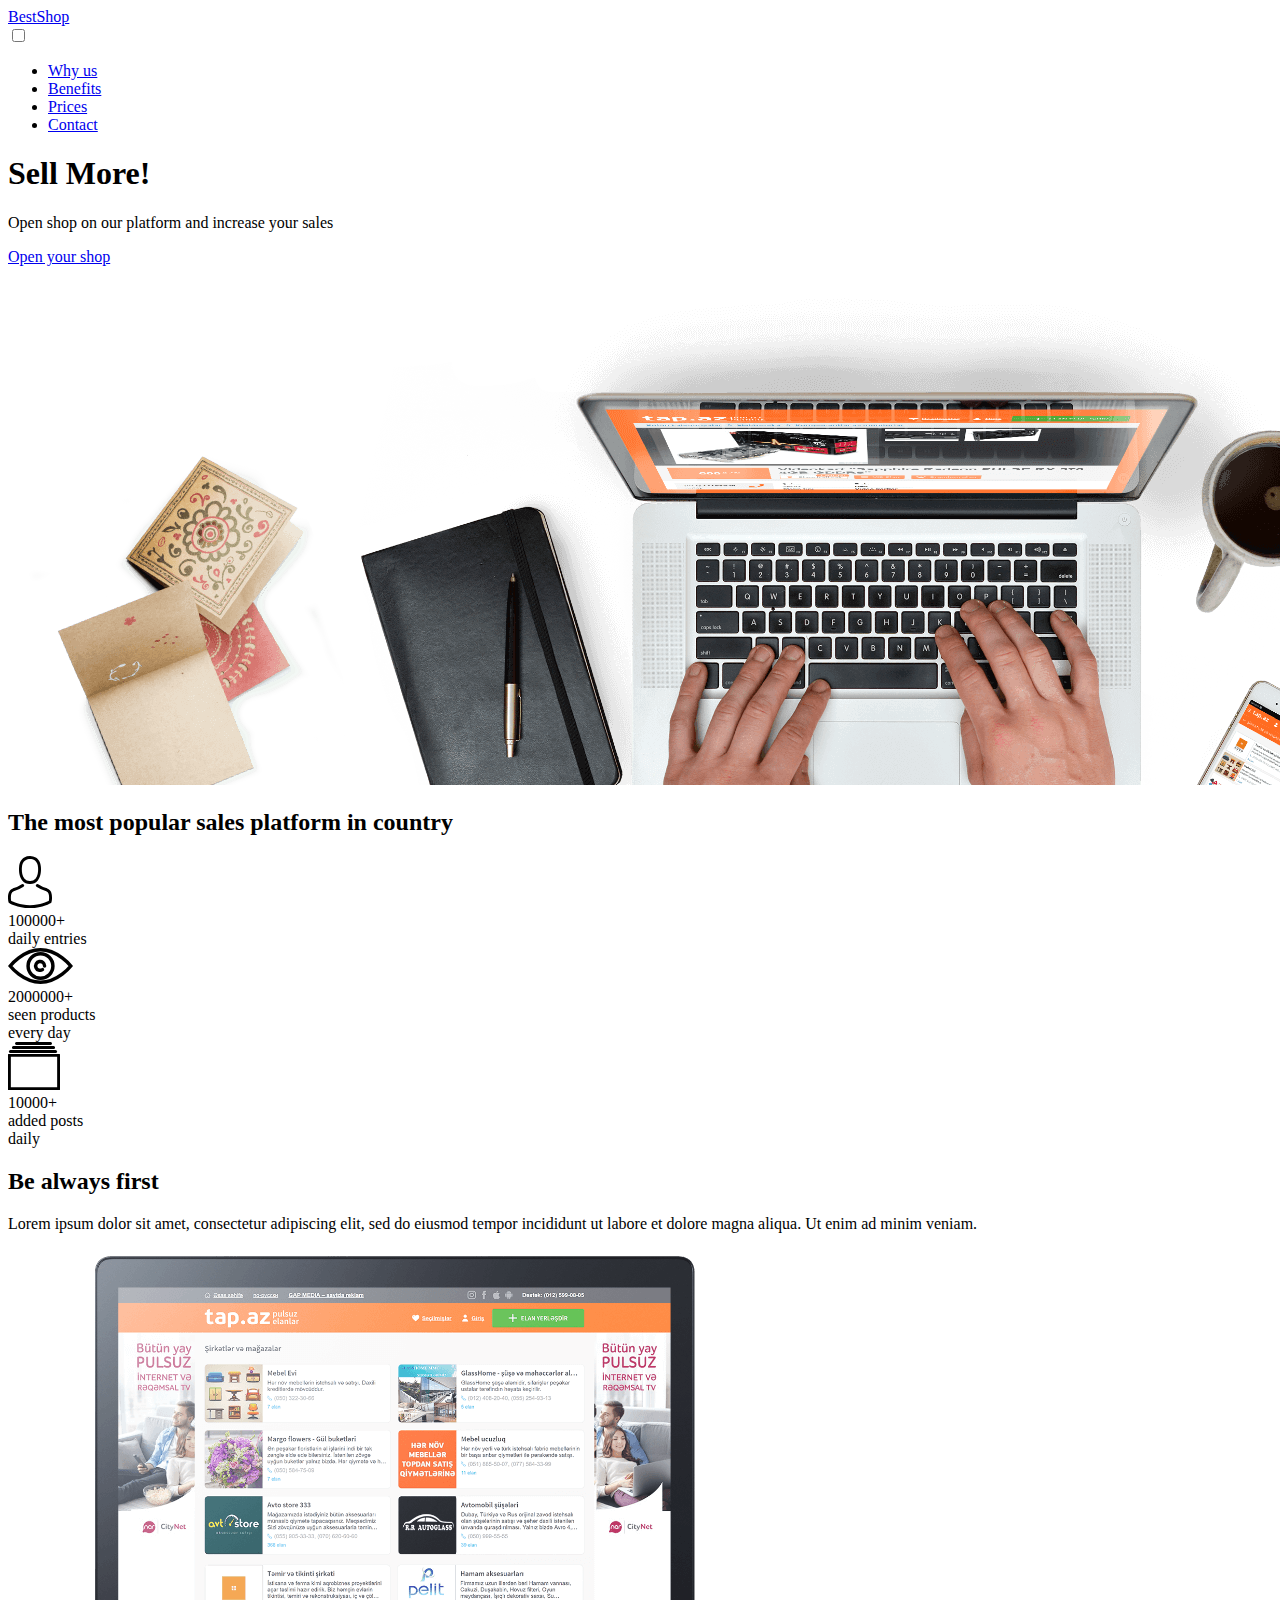
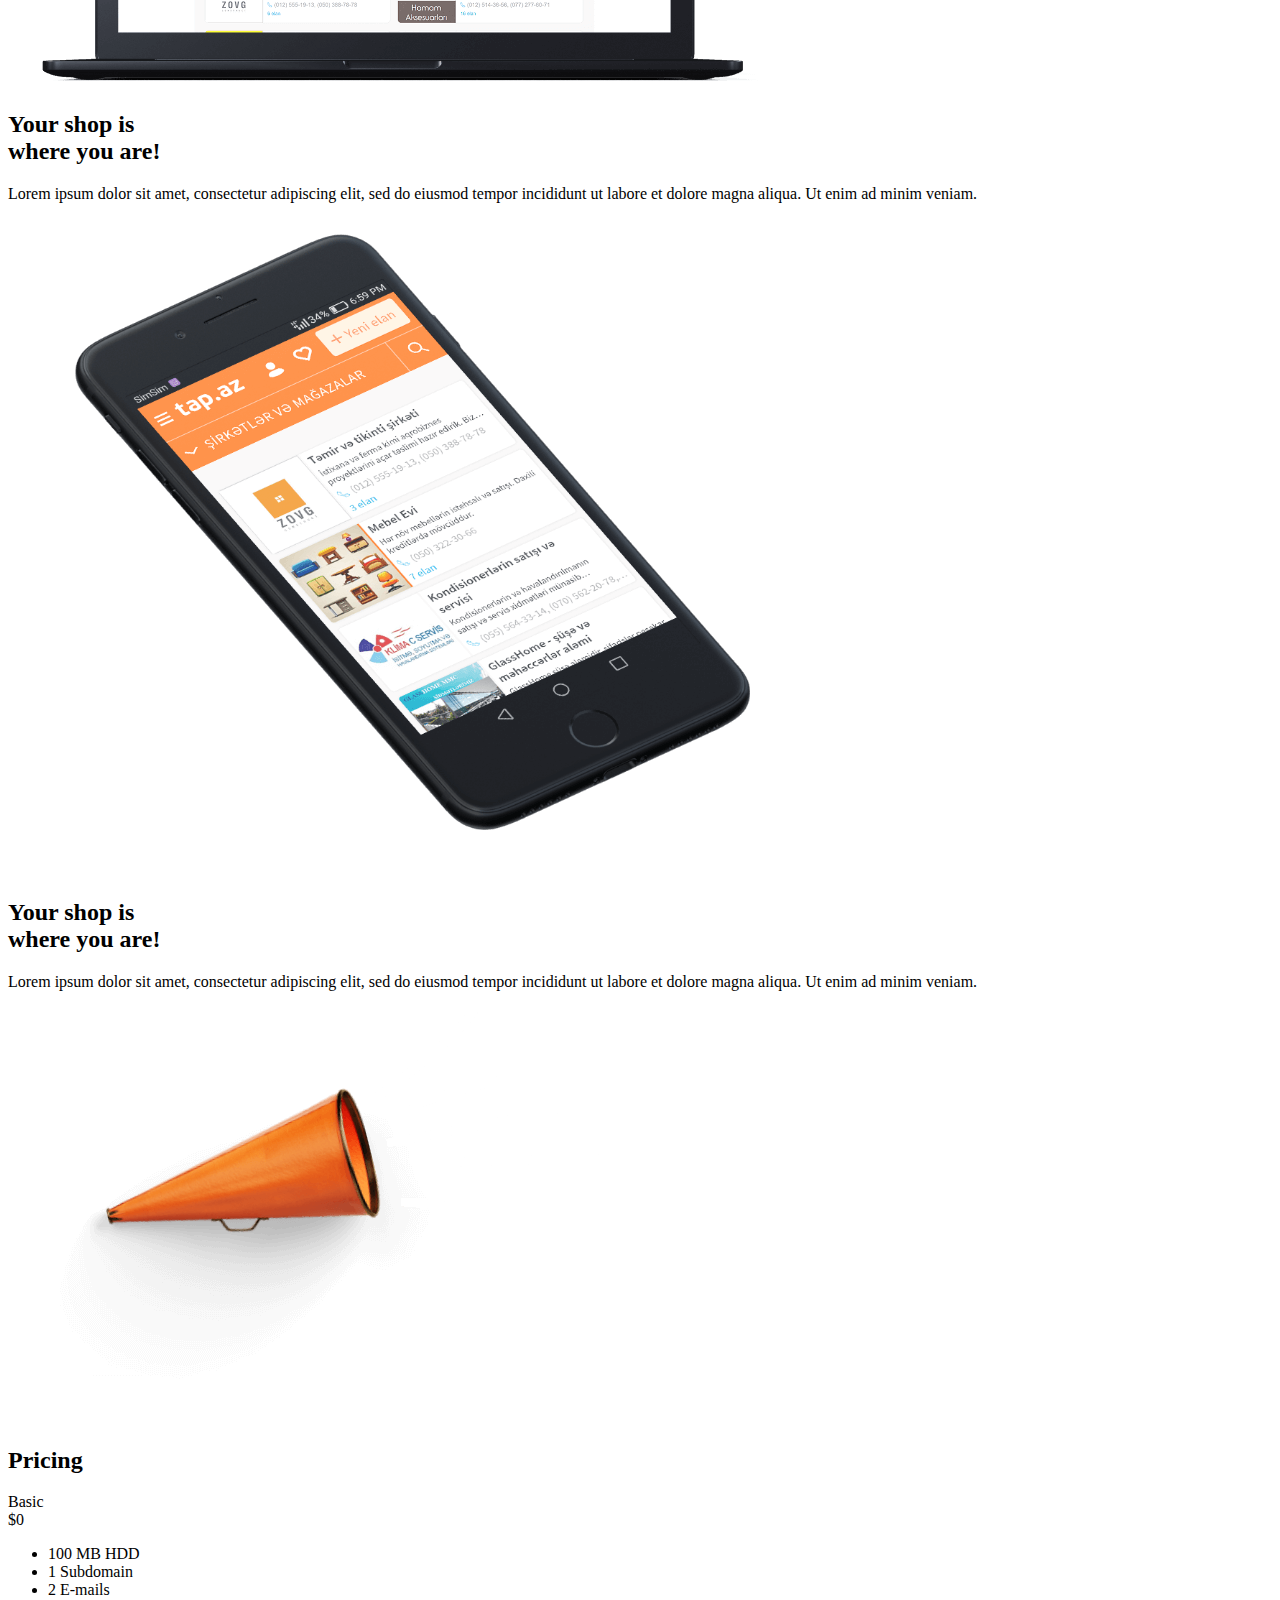
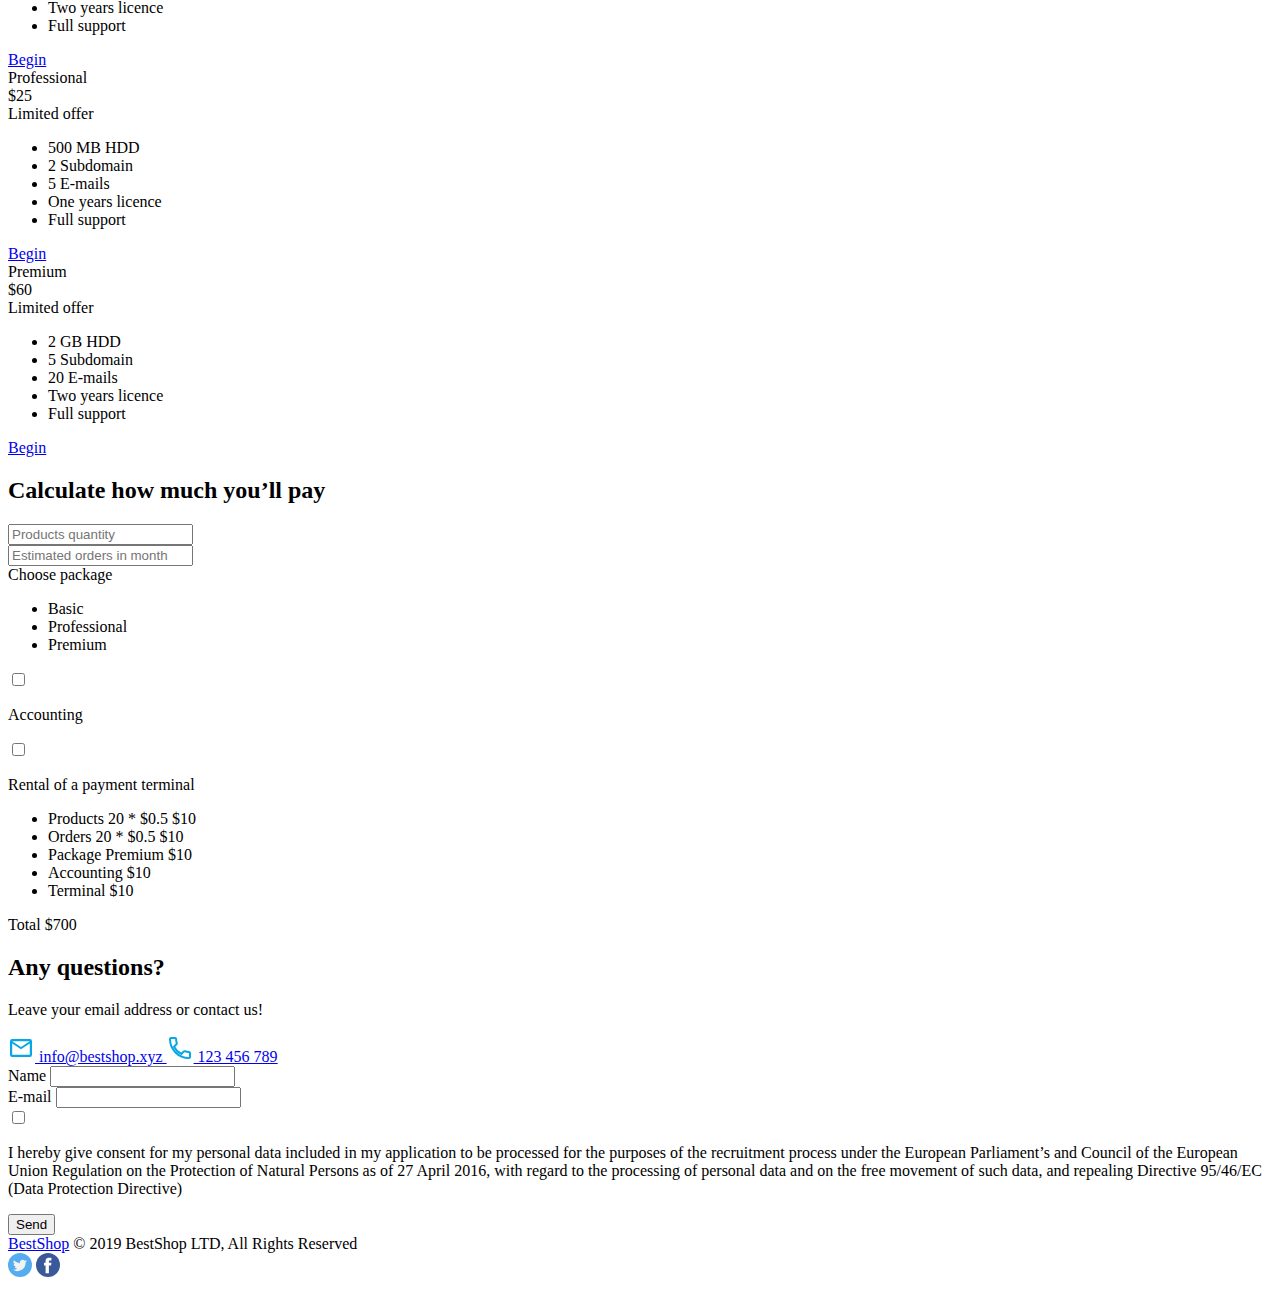
<file: 09_Dzien_5_Gotowy_Warsztat/index.html>
<!doctype html>
<html lang="en">
<head>
  <meta charset="UTF-8">
  <meta name="viewport"
        content="width=device-width, user-scalable=no, initial-scale=1.0, maximum-scale=1.0, minimum-scale=1.0">
  <meta http-equiv="X-UA-Compatible" content="ie=edge">
  <title>BestShop</title>

  <link href="https://fonts.googleapis.com/css?family=Open+Sans:300,400,700|Raleway:300,400,700,800&display=swap&subset=latin-ext"
        rel="stylesheet"/>
  <link rel="stylesheet" href="scss/main.scss">
</head>
<body>

<header class="header">
  <div class="header__container container">
    <a href="#" class="logo">BestShop</a>
    <nav>
      <input type="checkbox" class="menu__btn" id="menu__btn">
      <label for="menu__btn" class="menu__toggle">
        <span></span>
        <span></span>
        <span></span>
      </label>
      <ul class="header__nav">
        <li class="nav__element"><a href="#why-us" class="nav__link">Why us</a></li>
        <li class="nav__element"><a href="#benefits" class="nav__link">Benefits</a></li>
        <li class="nav__element"><a href="#prices" class="nav__link">Prices</a></li>
        <li class="nav__element"><a href="#contact" class="nav__link">Contact</a></li>
      </ul>
    </nav>
  </div>
</header>


<main>
  <section class="opening">
    <div class="opening__content">
      <h1 class="opening__header">Sell More!</h1>
      <p class="opening__heading">Open shop on our platform and increase your sales</p>
      <a href="#" class="btn btn--primary btn--large">Open your shop</a>
    </div>
    <img src="assets/Background.png" alt="" class="opening__image">
  </section>


  <section class="statistics">
    <div class="container">
      <h2 class="statistics__title">The most popular sales platform in country</h2>

      <div class="statistics__container">
        <div class="statistics__single">
          <div class="statistics__circle">
            <img src="assets/Person.svg" alt="person" class="statistics__img"/>
          </div>
          <div class="statistics__number">100000+</div>
          <div class="statistics__description">daily entries</div>
        </div>

        <div class="statistics__single">
          <div class="statistics__circle">
            <img src="assets/Eye.svg" alt="person" class="statistics__img"/>
          </div>
          <div class="statistics__number">2000000+</div>
          <div class="statistics__description">seen products<br>every day</div>
        </div>

        <div class="statistics__single">
          <div class="statistics__circle">
            <img src="assets/Catalog.svg" alt="person" class="statistics__img"/>
          </div>
          <div class="statistics__number">10000+</div>
          <div class="statistics__description">added posts<br>daily</div>
        </div>
      </div>
    </div>
  </section>


  <section class="benefits">
    <div class="benefits__container container">

      <div class="benefits__single benefits__single--notebook">
        <div class="benefits__text">
          <h2 class="benefits__title">Be always first</h2>
          <p class="benefits__description">
            Lorem ipsum dolor sit amet, consectetur adipiscing elit, sed do
            eiusmod tempor incididunt ut labore et dolore magna aliqua. Ut
            enim ad minim veniam.
          </p>
        </div>
        <div class="benefits__image">
          <img src="assets/Macbook.png" alt="macbook"/>
        </div>
      </div>

      <div class="benefits__single benefits__single--phone">
        <div class="benefits__text">
          <h2 class="benefits__title">Your shop is<br>where you are!</h2>
          <p class="benefits__description">
            Lorem ipsum dolor sit amet, consectetur adipiscing elit, sed do
            eiusmod tempor incididunt ut labore et dolore magna aliqua. Ut
            enim ad minim veniam.
          </p>
        </div>
        <div class="benefits__image">
          <img src="assets/iPhone.png" alt="iPhone"/>
        </div>
      </div>

      <div class="benefits__double">
        <div class="benefits__single benefits__single--solo">
          <div class="benefits__text">
            <h2 class="benefits__title">Your shop is<br>where you are!</h2>
            <p class="benefits__description">
              Lorem ipsum dolor sit amet, consectetur adipiscing elit, sed do
              eiusmod tempor incididunt ut labore et dolore magna aliqua. Ut
              enim ad minim veniam.
            </p>
          </div>
        </div>

        <div class="benefits__single benefits__single--image">
          <img src="assets/Trumpet.png" alt="Trumpet"/>
        </div>
      </div>

    </div>
  </section>


  <section class="pricing container" id="prices">
    <h2>Pricing</h2>
    <div class="pricing__boxes">

      <div class="pricing__box pricing__box--basic">
        <div class="pricing__details">
          <div class="pricing__type">Basic</div>
          <div class="pricing__price">$0</div>
        </div>
        <ul class="pricing__items">
          <li class="pricing__item">100 MB HDD</li>
          <li class="pricing__item">1 Subdomain</li>
          <li class="pricing__item">2 E-mails</li>
          <li class="pricing__item pricing__item--not">Two years licence</li>
          <li class="pricing__item pricing__item--not">Full support</li>
        </ul>
        <a href="#" class="btn">Begin</a>
      </div>

      <div class="pricing__box pricing__box--professional">
        <div class="pricing__details">
          <div class="pricing__type">Professional</div>
          <div class="pricing__price">$25</div>
          <div class="pricing__limited">Limited offer</div>
        </div>
        <ul class="pricing__items">
          <li class="pricing__item">500 MB HDD</li>
          <li class="pricing__item">2 Subdomain</li>
          <li class="pricing__item">5 E-mails</li>
          <li class="pricing__item">One years licence</li>
          <li class="pricing__item pricing__item--not">Full support</li>
        </ul>
        <a href="#" class="btn btn--primary">Begin</a>
      </div>

      <div class="pricing__box pricing__box--premium">
        <div class="pricing__details">
          <div class="pricing__type">Premium</div>
          <div class="pricing__price">$60</div>
          <div class="pricing__limited">Limited offer</div>
        </div>
        <ul class="pricing__items">
          <li class="pricing__item">2 GB HDD</li>
          <li class="pricing__item">5 Subdomain</li>
          <li class="pricing__item">20 E-mails</li>
          <li class="pricing__item">Two years licence</li>
          <li class="pricing__item">Full support</li>
        </ul>
        <a href="#" class="btn">Begin</a>
      </div>
    </div>
  </section>


  <section class="calc">
    <h2>Calculate how much you’ll pay</h2>

    <div class="calc__columns">
      <form class="calc__form">
        <div class="calc__input">
          <input type="number" class="form__input" id="products" min="1" step="1" placeholder="Products quantity"/>
        </div>
        <div class="calc__input">
          <input type="number" class="form__input" id="orders" min="1" step="1" placeholder="Estimated orders in month"/>
        </div>
        <div class="calc__select" id="package" data-value="">
          <div class="select__input">
            Choose package
          </div>

          <ul class="select__dropdown">
            <li data-value="basic">Basic</li>
            <li data-value="professional">Professional</li>
            <li data-value="premium">Premium</li>
          </ul>
        </div>
        <label class="form__checkbox">
          <input type="checkbox" id="accounting"/>
          <span class="checkbox"></span>
          <p class="consent__text">Accounting</p>
        </label>
        <label class="form__checkbox">
          <input type="checkbox" id="terminal"/>
          <span class="checkbox"></span>
          <p class="consent__text">Rental of a payment terminal</p>
        </label>
      </form>

      <div class="calc__summary">
        <ul>
          <li class="list__item" data-id="products">
            <span class="item__type">Products</span>
            <span class="item__calc">20 * $0.5</span>
            <span class="item__price">$10</span>
          </li>
          <li class="list__item" data-id="orders">
            <span class="item__type">Orders</span>
            <span class="item__calc">20 * $0.5</span>
            <span class="item__price">$10</span>
          </li>
          <li class="list__item" data-id="package">
            <span class="item__type">Package</span>
            <span class="item__calc">Premium</span>
            <span class="item__price">$10</span>
          </li>
          <li class="list__item" data-id="accounting">
            <span class="item__type">Accounting</span>
            <span class="item__price">$10</span>
          </li>
          <li class="list__item" data-id="terminal">
            <span class="item__type">Terminal</span>
            <span class="item__price">$10</span>
          </li>
        </ul>
        <div class="summary__total" id="total-price">
          <span>Total</span>
          <span class="total__price">$700</span>
        </div>
      </div>
    </div>
  </section>


  <section class="contact container" id="contact">

    <div class="contact__column">
      <h2 class="contact__title">Any questions?</h2>
      <p class="contact__instruction">
        Leave your email address or contact us!
      </p>
      <div class="contact__details">
        <a href="mailto:info@bestshop.xyz" class="details__item">
          <img src="assets/Mail%20Icon.svg" alt="mail"/>
          info@bestshop.xyz
        </a>

        <a href="tel:123456789" class="details__item">
          <img src="assets/Phone%20Icon.svg" alt="phone"/>
          123 456 789
        </a>
      </div>
    </div>

    <div class="contact__column">
      <form class="form">
        <div class="form__field">
          <label class="form__label" for="name">Name</label>
          <input type="text" class="form__input name" id="name"/>
        </div>

        <div class="form__field">
          <label class="form__label" for="email">E-mail</label>
          <input type="email" class="form__input email" id="email"/>
        </div>

        <div class="form__consent">
          <label class="form__checkbox">
            <input type="checkbox"/>
            <span class="checkbox"></span>
            <p class="consent__text">
              I hereby give consent for my personal data included in my
              application to be processed for the purposes of the recruitment
              process under the European Parliament’s and Council of the
              European Union Regulation on the Protection of Natural Persons as
              of 27 April 2016, with regard to the processing of personal data
              and on the free movement of such data, and repealing Directive
              95/46/EC (Data Protection Directive)
            </p>
          </label>
        </div>
        <button type="submit" class="btn btn--primary">Send</button>
      </form>
    </div>
  </section>
</main>


<footer class="footer">
  <div class="footer__container container">
    <div class="footer__info">
      <a href="#" class="logo">BestShop</a>
      <span class="footer__copy">© 2019 BestShop LTD, All Rights Reserved</span>
    </div>
    <div class="footer__icons">
      <a href="#"><img src="assets/Twitter.svg" alt="twitter"/></a>
      <a href="#"><img src="assets/Facebook.svg" alt="facebook"/></a>
    </div>
  </div>
</footer>

<script src="js/app.js"></script>
</body>
</html>
</file>
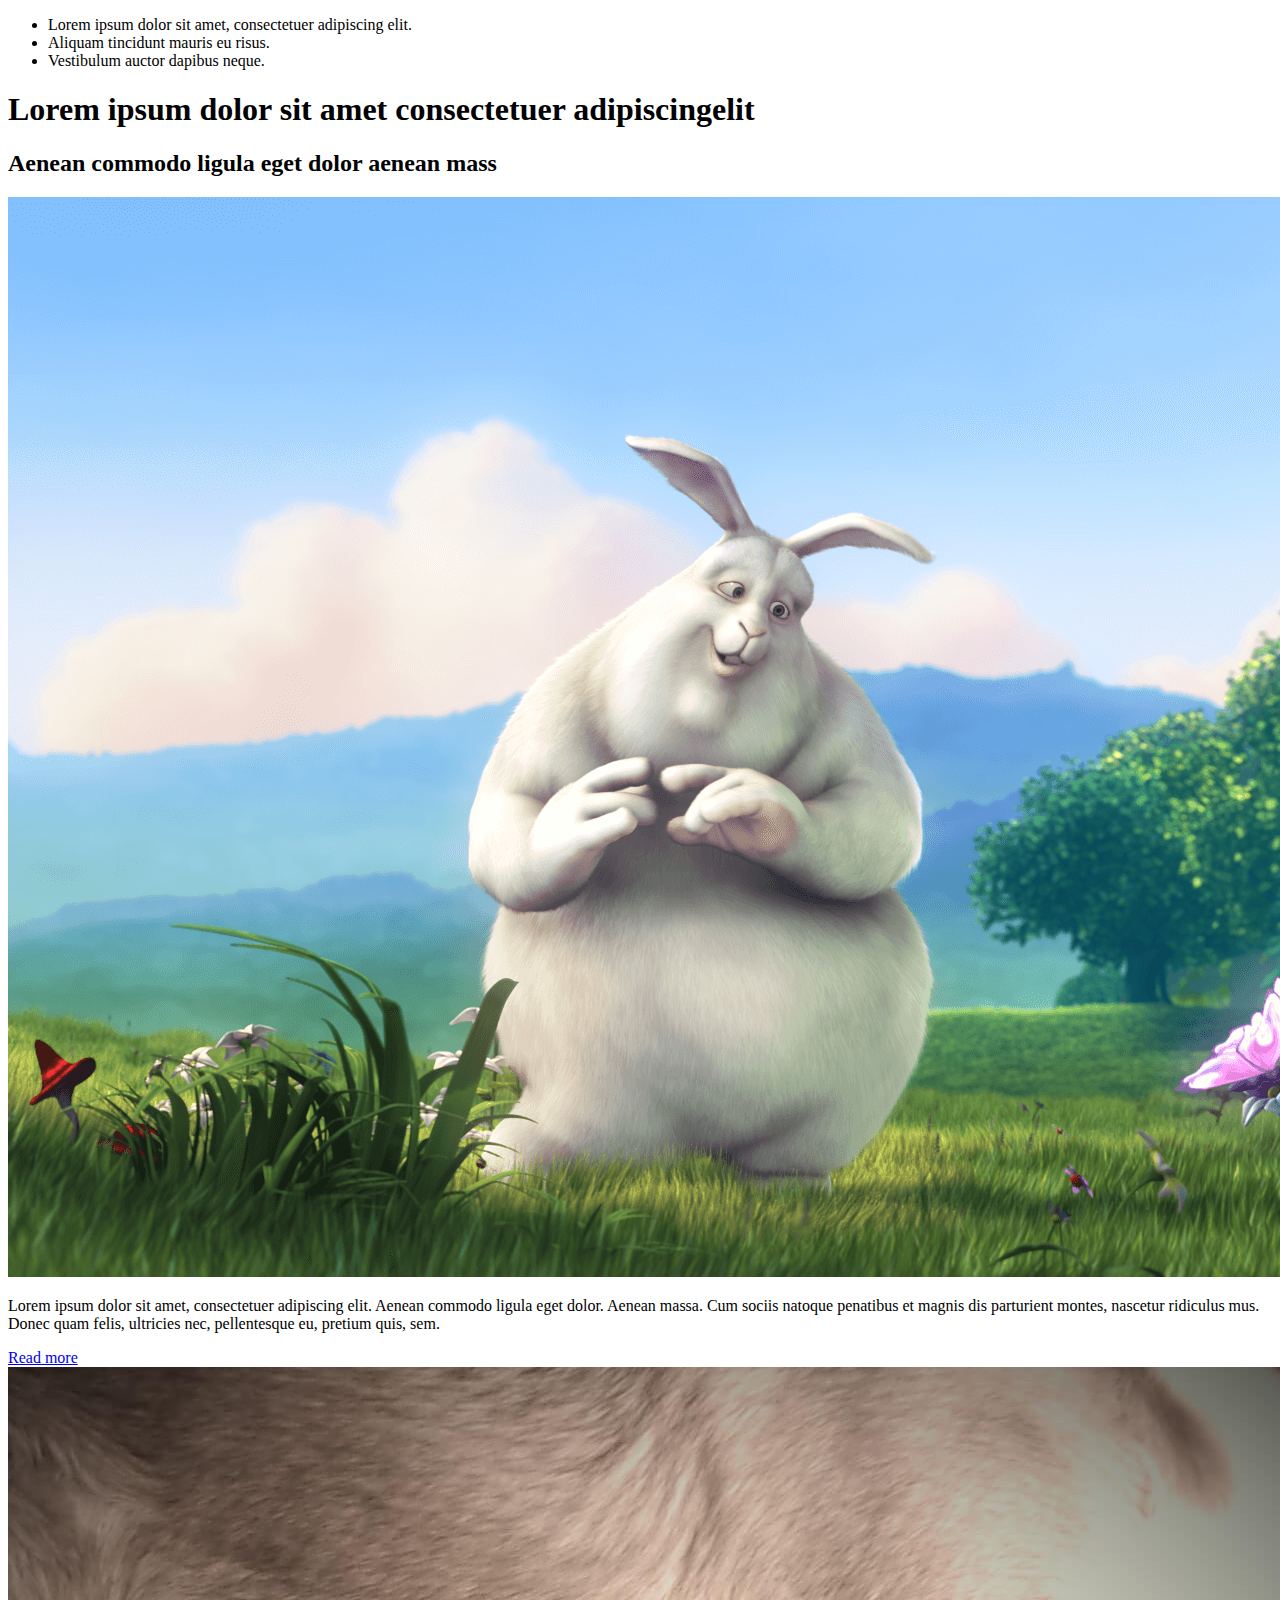
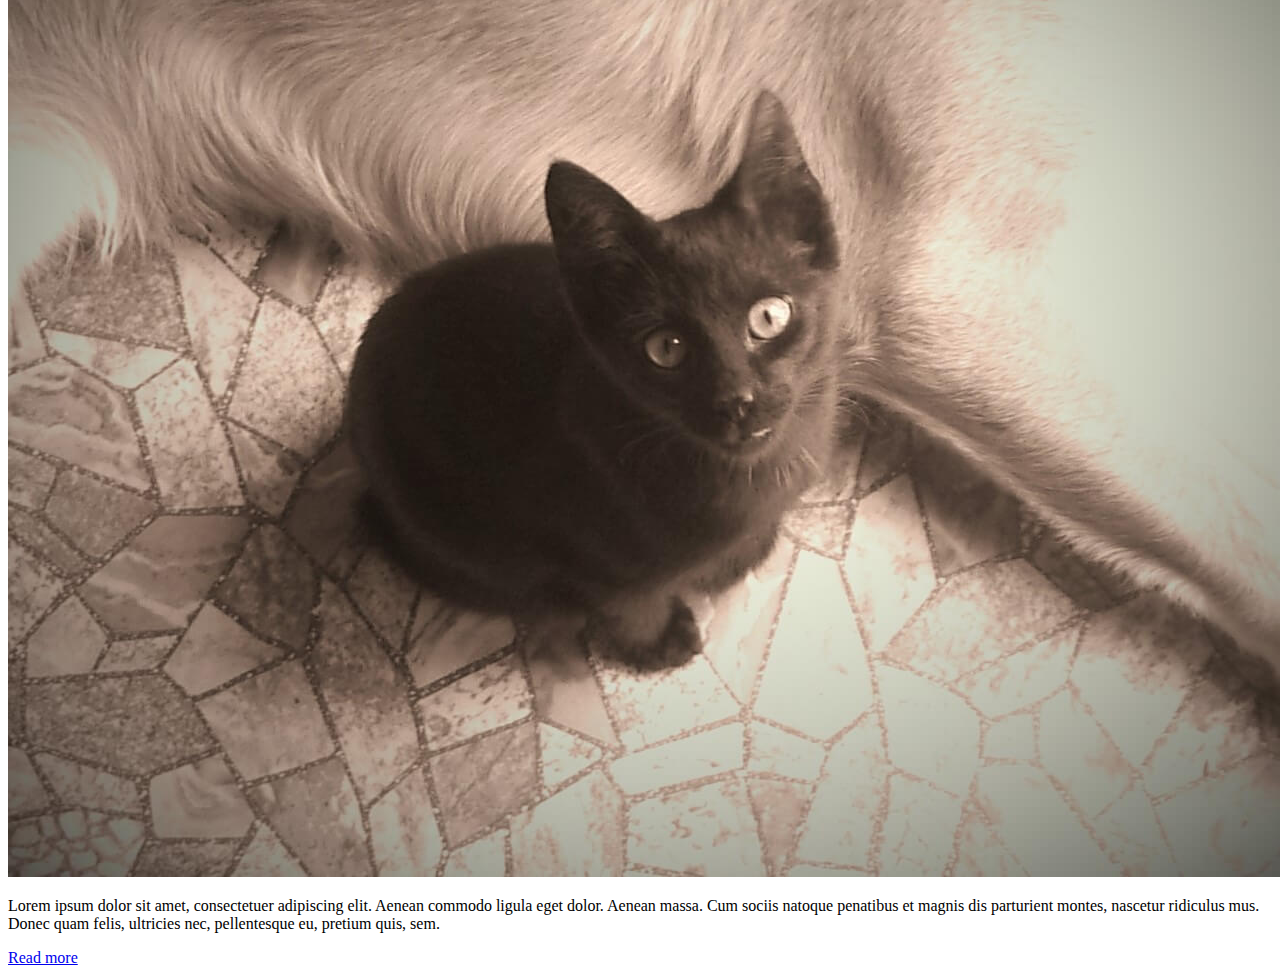
<file: 04_Dzien_2_-_Praca_domowa/02_Zadanie_2/index.html>
<!DOCTYPE html>
<html lang="pl">
<head>
  <meta charset="UTF-8">
  <meta name="viewport" content="width=device-width, initial-scale=1.0">
  <meta http-equiv="X-UA-Compatible" content="ie=edge">
  <title>JavaScript - Praca domowa</title>
  <script src="https://fer-api.coderslab.pl/bootstrap/js/index.js"></script>
  <script>new CL({
    title: "JavaScript - Praca domowa",
    path: ["Dzień 2", "Zadanie 2"],
    resultInConsole: true
  });</script>
</head>
<body>

<main class="container" id="main-container">
  <header class="main-header border">
    <ul id="menu" class="list-group list-group-flush">
      <li data-info="lorem" class="list-group-item">Lorem ipsum dolor sit amet, consectetuer adipiscing elit.</li>
      <li data-info="mauris" class="list-group-item">Aliquam tincidunt mauris eu risus.</li>
      <li data-info="neque" class="list-group-item">Vestibulum auctor dapibus neque.</li>
    </ul>
  </header>


  <section class="mt-3">
    <h1>
      Lorem ipsum dolor sit amet consectetuer adipiscingelit
    </h1>
    <h2>
      Aenean commodo ligula eget dolor aenean mass
    </h2>
  </section>

  <div class="card mt-4">
    <img src="images/rabbit.png" alt="Big buck bunny" class="card-img-top images">
    <div class="card-body">
      <p class="card-text pink-color">
        Lorem ipsum dolor sit amet, consectetuer adipiscing
        elit. Aenean commodo ligula eget dolor. Aenean massa.
        Cum sociis natoque penatibus et magnis dis parturient
        montes, nascetur ridiculus mus. Donec quam felis,
        ultricies nec, pellentesque eu, pretium quis, sem.
      </p>
      <a href="https://onet.pl" class="btn btn-primary my-link">Read more</a>
    </div>
  </div>


  <div class="card mt-4 mb-3">
    <img src="images/cat.jpg" alt="Cat" class="card-img-top images">
    <div class="card-body">
      <p class="card-text">
        Lorem ipsum dolor sit amet, consectetuer adipiscing
        elit. Aenean commodo ligula eget dolor. Aenean massa.
        Cum sociis natoque penatibus et magnis dis parturient
        montes, nascetur ridiculus mus. Donec quam felis,
        ultricies nec, pellentesque eu, pretium quis, sem.
      </p>
      <a href="https://coderslab.pl" class="btn btn-primary my-link">Read more</a>
    </div>
  </div>
</main>

<script src="js/app.js"></script>
</body>
</html>
</file>
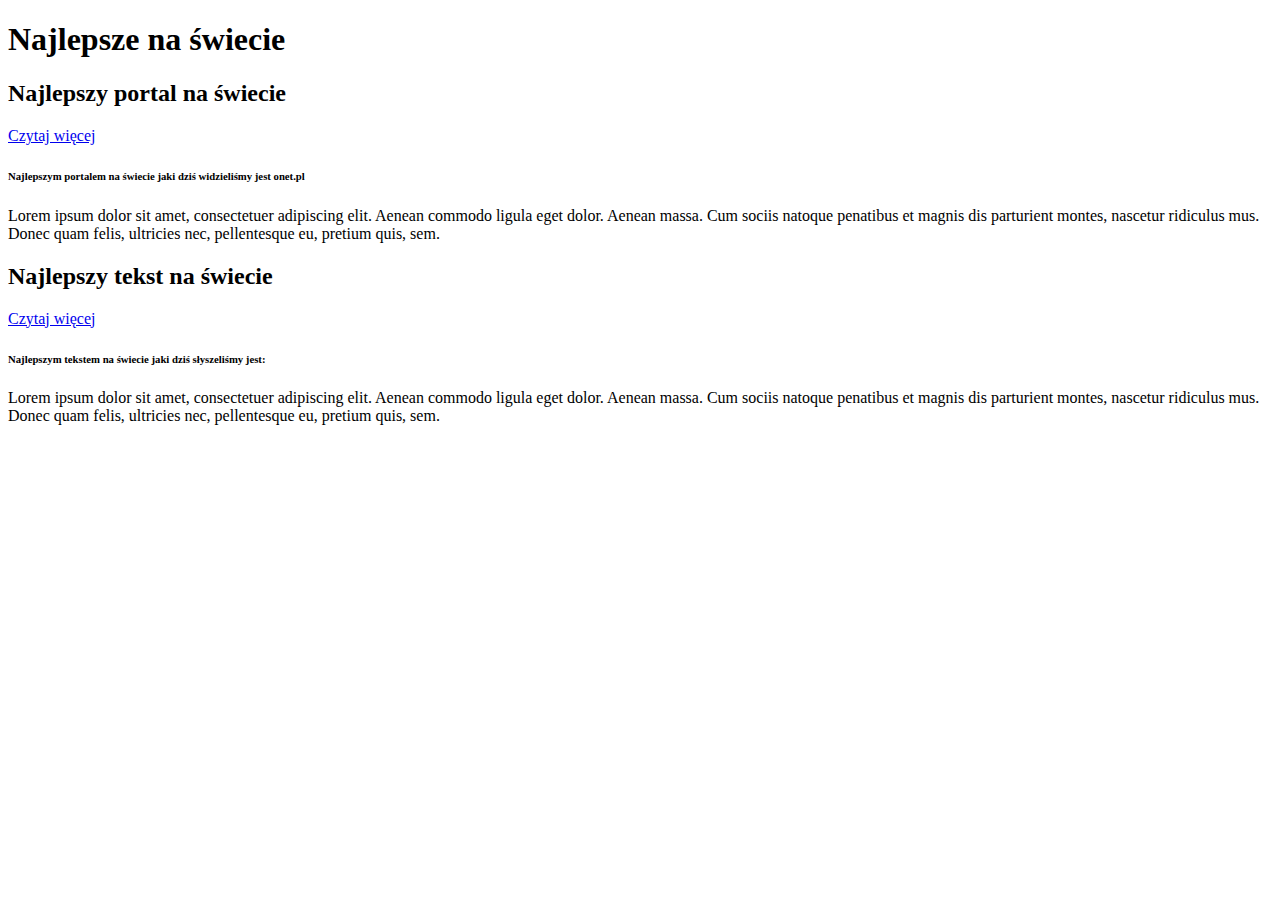
<file: 06_Dzien_3_-_Praca_domowa/01_Zadanie_1/index.html>
<!DOCTYPE html>
<html lang="pl">
<head>
  <meta charset="UTF-8">
  <meta name="viewport" content="width=device-width, initial-scale=1.0">
  <meta http-equiv="X-UA-Compatible" content="ie=edge">
  <title>JavaScript - Praca domowa</title>
  <script src="https://fer-api.coderslab.pl/bootstrap/js/index.js"></script>
  <script>new CL({
    title: "JavaScript - Praca domowa",
    path: ["Dzień 3", "Zadanie 1"]
  });</script>
</head>
<body>

<main class="container">
  <h1>Najlepsze na świecie</h1>

  <div class="row">
    <div class="col">
      <article class="card">
        <div class="card-body">
          <h2 class="card-title">Najlepszy portal na świecie</h2>
          <a href="#" title="najlepszy portal na świecie" class="btn btn-primary">Czytaj więcej</a>
          <div class="content mt-4 d-none">
            <h6 class="card-subtitle mb-2 text-muted">Najlepszym portalem na świecie jaki dziś widzieliśmy jest
              onet.pl</h6>
            <p>
              Lorem ipsum dolor sit amet, consectetuer adipiscing
              elit. Aenean commodo ligula eget dolor. Aenean massa.
              Cum sociis natoque penatibus et magnis dis parturient
              montes, nascetur ridiculus mus. Donec quam felis,
              ultricies nec, pellentesque eu, pretium quis, sem.
            </p>
          </div>
        </div>
      </article>
    </div>
    <div class="col">
      <article class="card">
        <div class="card-body">
          <h2 class="card-title">Najlepszy tekst na świecie</h2>
          <a href="#" title="najlepszy portal na swiecie" class="btn btn-success">Czytaj więcej</a>
          <div class="content mt-4 d-none">
            <h6 class="card-subtitle mb-2 text-muted">Najlepszym tekstem na świecie jaki dziś słyszeliśmy jest:</h6>
            <p>
              Lorem ipsum dolor sit amet, consectetuer adipiscing
              elit. Aenean commodo ligula eget dolor. Aenean massa.
              Cum sociis natoque penatibus et magnis dis parturient
              montes, nascetur ridiculus mus. Donec quam felis,
              ultricies nec, pellentesque eu, pretium quis, sem.
            </p>
          </div>
        </div>
      </article>
    </div>
  </div>

</main>

<script src="js/app.js"></script>
</body>
</html>
</file>
